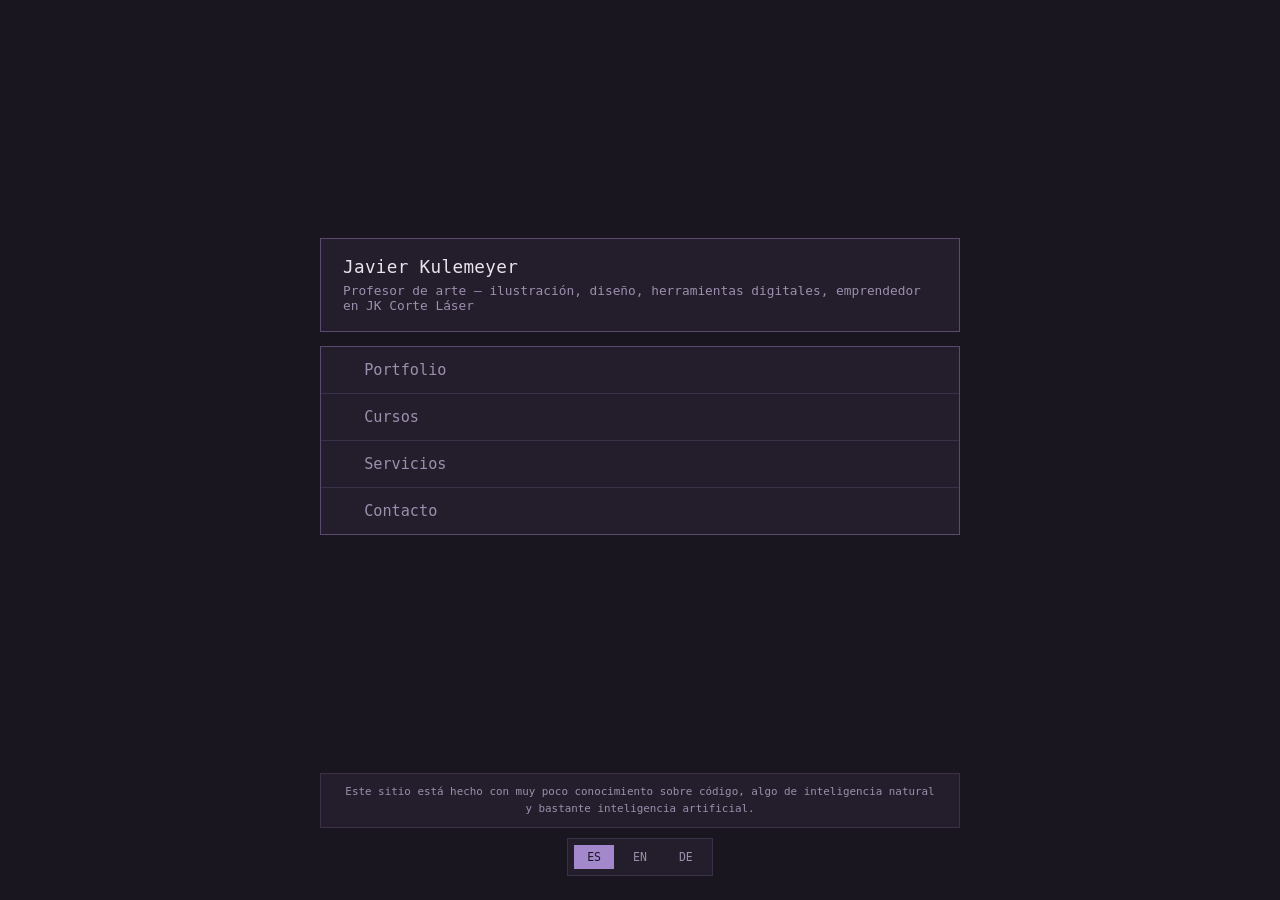
<file: index.html>
<!DOCTYPE html>
<html lang="es">
<head>
<meta charset="UTF-8">
<meta name="viewport" content="width=device-width, initial-scale=1, viewport-fit=cover">
<title>Javier — Arte y diseño</title>
<link rel="stylesheet" href="style.css">
</head>
<body>
  <div class="page">
    <div class="frame">
      <header class="name-plate">
        <h1>Javier Kulemeyer</h1>
        <p data-i18n="subtitle">Profesor de arte — ilustración, diseño, herramientas digitales, emprendedor en JK Corte Láser</p>
      </header>
      <nav class="window">
        <ul>
          <li><a href="portfolio.html"><span class="cursor">▸</span><span data-i18n="navPortfolio">Portfolio</span></a></li>
          <li><a href="cursos.html"><span class="cursor">▸</span><span data-i18n="navCursos">Cursos</span></a></li>
          <li><a href="servicios.html"><span class="cursor">▸</span><span data-i18n="navServicios">Servicios</span></a></li>
          <li><a href="contact.html"><span class="cursor">▸</span><span data-i18n="navContacto">Contacto</span></a></li>
        </ul>
      </nav>
    </div>
  </div>

  <footer class="site-footer">
    <div class="lang-box">
      <p class="lang-phrase" data-i18n="footerPhrase">Este sitio está hecho con muy poco conocimiento sobre código, algo de inteligencia natural y bastante inteligencia artificial.</p>
    </div>
    <div class="lang-buttons">
      <button type="button" data-lang="es">ES</button>
      <button type="button" data-lang="en">EN</button>
      <button type="button" data-lang="de">DE</button>
    </div>
  </footer>

  <script src="script.js"></script>
</body>
</html>
</file>
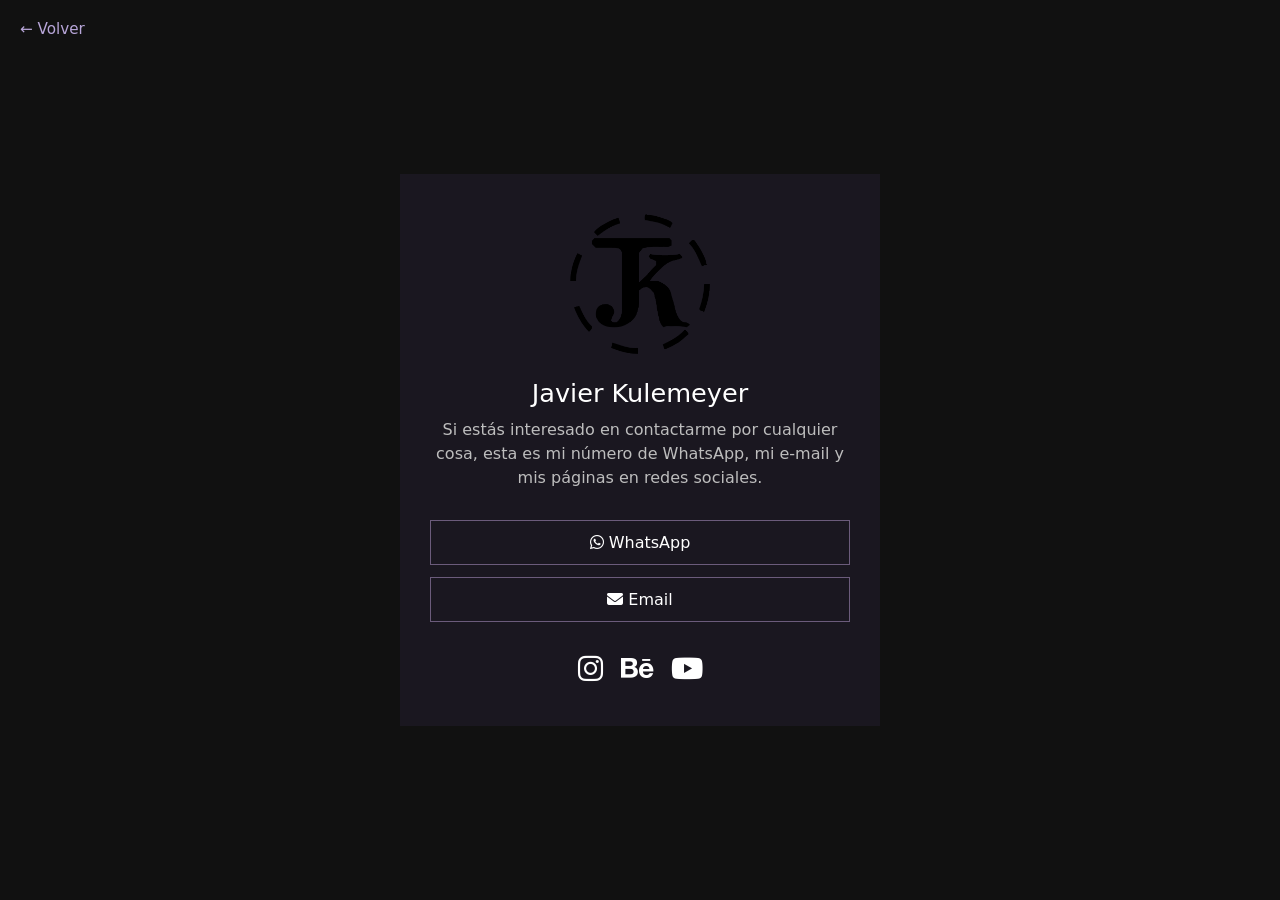
<file: contact.html>
<!DOCTYPE html>
<html lang="es">
<head>
  <meta charset="UTF-8">
  <meta name="viewport" content="width=device-width, initial-scale=1.0">
  <title>Contacto - Javier Kulemeyer</title>
  <link rel="stylesheet" href="https://cdnjs.cloudflare.com/ajax/libs/font-awesome/6.5.1/css/all.min.css">
  <style>
    * {
      box-sizing: border-box;
      margin: 0;
      padding: 0;
    }

    body {
      background: #111;
      color: #fff;
      font-family: system-ui, -apple-system, sans-serif;
      min-height: 100vh;
      display: flex;
      flex-direction: column;
      align-items: center;
      justify-content: center;
      padding: 40px 20px;
    }

    .volver {
      position: absolute;
      top: 20px;
      left: 20px;
      color: #b8a6d9;
      text-decoration: none;
      font-size: 0.95rem;
    }

    .volver:hover {
      color: #fff;
    }

    .contacto {
      max-width: 480px;
      width: 100%;
      text-align: center;
      background: #1a1720;
      padding: 40px 30px;
    }

    .foto {
      width: 140px;
      height: 140px;
      object-fit: cover;
    
      border-radius: 50%;
      margin-bottom: 20px;
    }

    h1 {
      font-size: 1.6rem;
      font-weight: 500;
      margin-bottom: 10px;
    }

    .descripcion {
      color: #bdbdbd;
      line-height: 1.5;
      margin-bottom: 30px;
    }

    .opciones {
      display: flex;
      flex-direction: column;
      gap: 12px;
      margin-bottom: 30px;
    }

    .opciones a {
      color: #fff;
      text-decoration: none;
      border: 1px solid #6b5b7b;
      padding: 12px;
      transition: background 0.2s;
    }

    .opciones a:hover {
      background: #3a3345;
    }

    .redes {
      display: flex;
      justify-content: center;
      gap: 18px;
    }

    .redes a {
      color: #fff;
      font-size: 1.8rem;
      transition: color 0.2s;
    }

    .redes a:hover {
      color: #b8a6d9;
    }
  </style>
</head>
<body>

  <a href="index.html" class="volver">← Volver</a>

  <main class="contacto">
    <img src="assets/logo jk sin texto.png" alt="Foto de Javier Kulemeyer" class="foto">

    <h1>Javier Kulemeyer</h1>
   <p class="descripcion" data-i18n="contactoDescripcion">Si estás interesado en contactarme por cualquier cosa, esta es mi número de WhatsApp, mi e-mail y mis páginas en redes sociales.</p>

    <div class="opciones">
      <a href="aca va el link1" target="_blank" rel="noopener">
        <i class="fa-brands fa-whatsapp"></i> WhatsApp
      </a>
      <a href="mailto:aca va el link2">
        <i class="fa-solid fa-envelope"></i> Email
      </a>
    </div>

    <div class="redes">
      <a href="aca va el link3" target="_blank" rel="noopener" aria-label="Instagram">
        <i class="fa-brands fa-instagram"></i>
      </a>
      <a href="aca va el link4" target="_blank" rel="noopener" aria-label="Behance">
        <i class="fa-brands fa-behance"></i>
      </a>
      <a href="aca va el link5" target="_blank" rel="noopener" aria-label="YouTube">
        <i class="fa-brands fa-youtube"></i>
      </a>
    </div>
  </main>

</body>
</html>
</file>
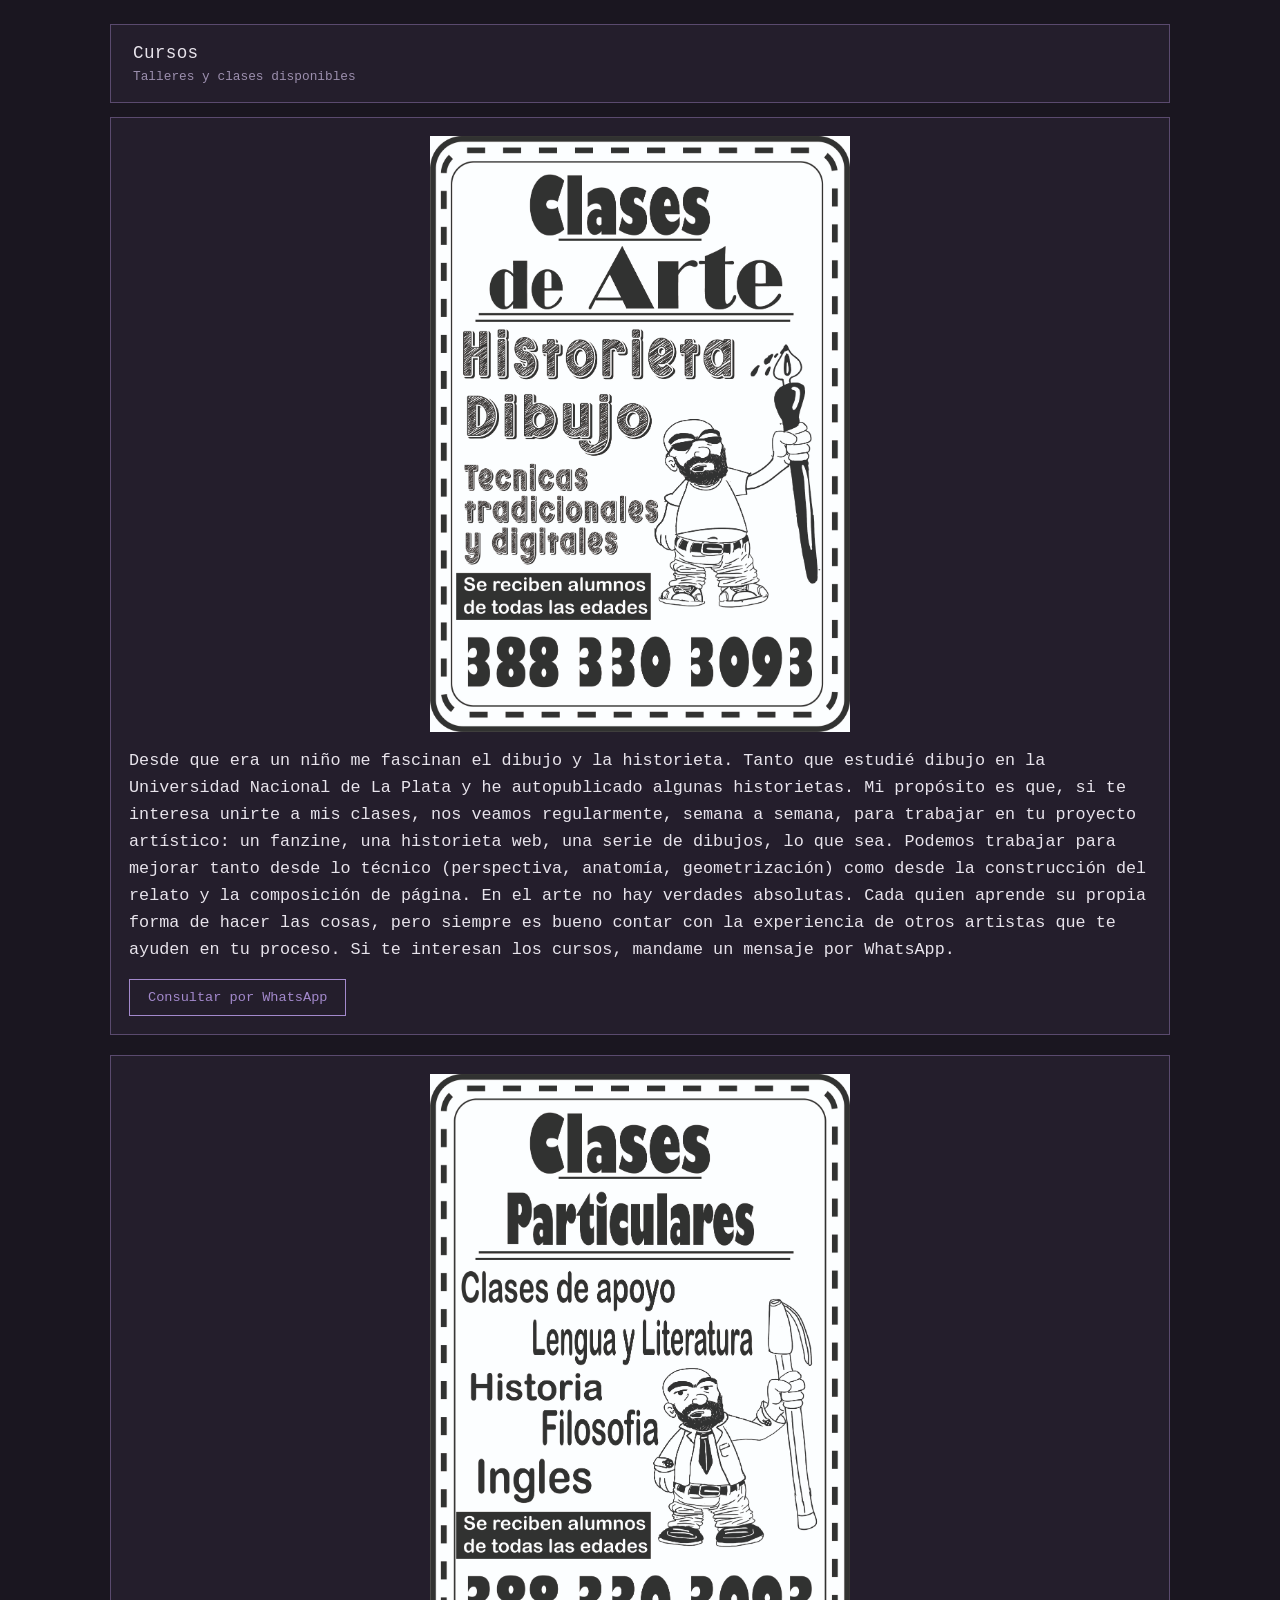
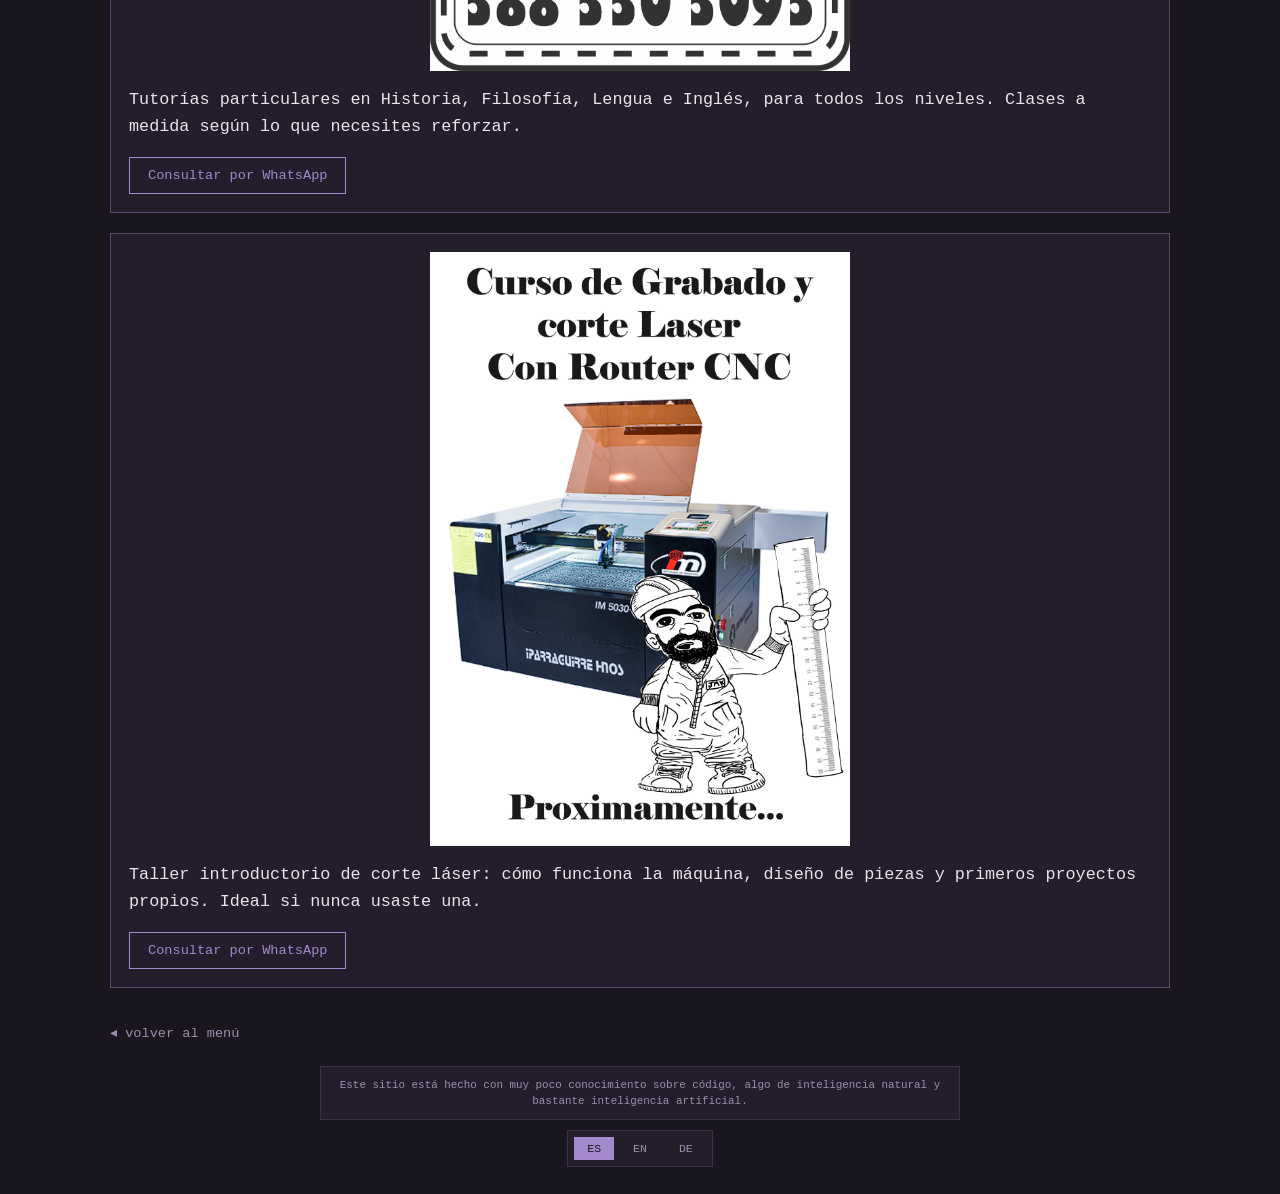
<file: cursos.html>
<!DOCTYPE html>
<html lang="es">
<head>
<meta charset="UTF-8">
<meta name="viewport" content="width=device-width, initial-scale=1, viewport-fit=cover">
<title>Cursos — Javier Kulemeyer</title>
<link rel="stylesheet" href="style.css">
</head>
<body>
  <div class="page">
    <div class="frame frame-wide">
      <header class="name-plate">
        <h1 data-i18n="cursosTitle">Cursos</h1>
        <p data-i18n="cursosSubtitle">Talleres y clases disponibles</p>
      </header>

      <section class="course">
        <img class="course-flyer" src="assets/   cursos/flyer de arte.jpg" alt="Flyer: curso de dibujo">
        <p class="course-text">
Desde que era un niño me fascinan el dibujo y la historieta. Tanto que estudié dibujo en la Universidad Nacional de La Plata y he autopublicado algunas historietas.
Mi propósito es que, si te interesa unirte a mis clases, nos veamos regularmente, semana a semana, para trabajar en tu proyecto artístico: un fanzine, una historieta web, una serie de dibujos, lo que sea. Podemos trabajar para mejorar tanto desde lo técnico (perspectiva, anatomía, geometrización) como desde la construcción del relato y la composición de página. En el arte no hay verdades absolutas. Cada quien aprende su propia forma de hacer las cosas, pero siempre es bueno contar con la experiencia de otros artistas que te ayuden en tu proceso.
Si te interesan los cursos, mandame un mensaje por WhatsApp.
        </p>
        <a class="wsp-button" href="https://wa.me/5493883303093?text=Hola%2C%20estoy%20interesado%20en%20el%20curso%20de%20dibujo" target="_blank" rel="noopener">
          <span data-i18n="wspButton">Consultar por WhatsApp</span>
        </a>
      </section>

      <section class="course">
        <img class="course-flyer" src="assets/   cursos/flyer clases particulares.jpg" alt="Flyer: tutorías">
        <p class="course-text">
          Tutorías particulares en Historia, Filosofía, Lengua e Inglés, para
          todos los niveles. Clases a medida según lo que necesites reforzar.
        </p>
        <a class="wsp-button" href="https://wa.me/5493883303093?text=Hola%2C%20estoy%20interesado%20en%20las%20tutor%C3%ADas" target="_blank" rel="noopener">
          <span data-i18n="wspButton">Consultar por WhatsApp</span>
        </a>
      </section>

      <section class="course">
        <img class="course-flyer" src="assets/   cursos/Flyer CNC.jpg" alt="Flyer: taller de corte láser">
        <p class="course-text">
          Taller introductorio de corte láser: cómo funciona la máquina, diseño
          de piezas y primeros proyectos propios. Ideal si nunca usaste una.
        </p>
        <a class="wsp-button" href="https://wa.me/5493883303093?text=Hola%2C%20estoy%20interesado%20en%20el%20taller%20de%20corte%20l%C3%A1ser" target="_blank" rel="noopener">
          <span data-i18n="wspButton">Consultar por WhatsApp</span>
        </a>
      </section>

      <a class="back" href="index.html" data-i18n="back">◂ volver al menú</a>
    </div>
  </div>

  <footer class="site-footer">
    <div class="lang-box">
      <p class="lang-phrase" data-i18n="footerPhrase">Este sitio está hecho con muy poco conocimiento sobre código, algo de inteligencia natural y bastante inteligencia artificial.</p>
    </div>
    <div class="lang-buttons">
      <button type="button" data-lang="es">ES</button>
      <button type="button" data-lang="en">EN</button>
      <button type="button" data-lang="de">DE</button>
    </div>
  </footer>

  <script src="script.js"></script>
</body>
</html>
</file>
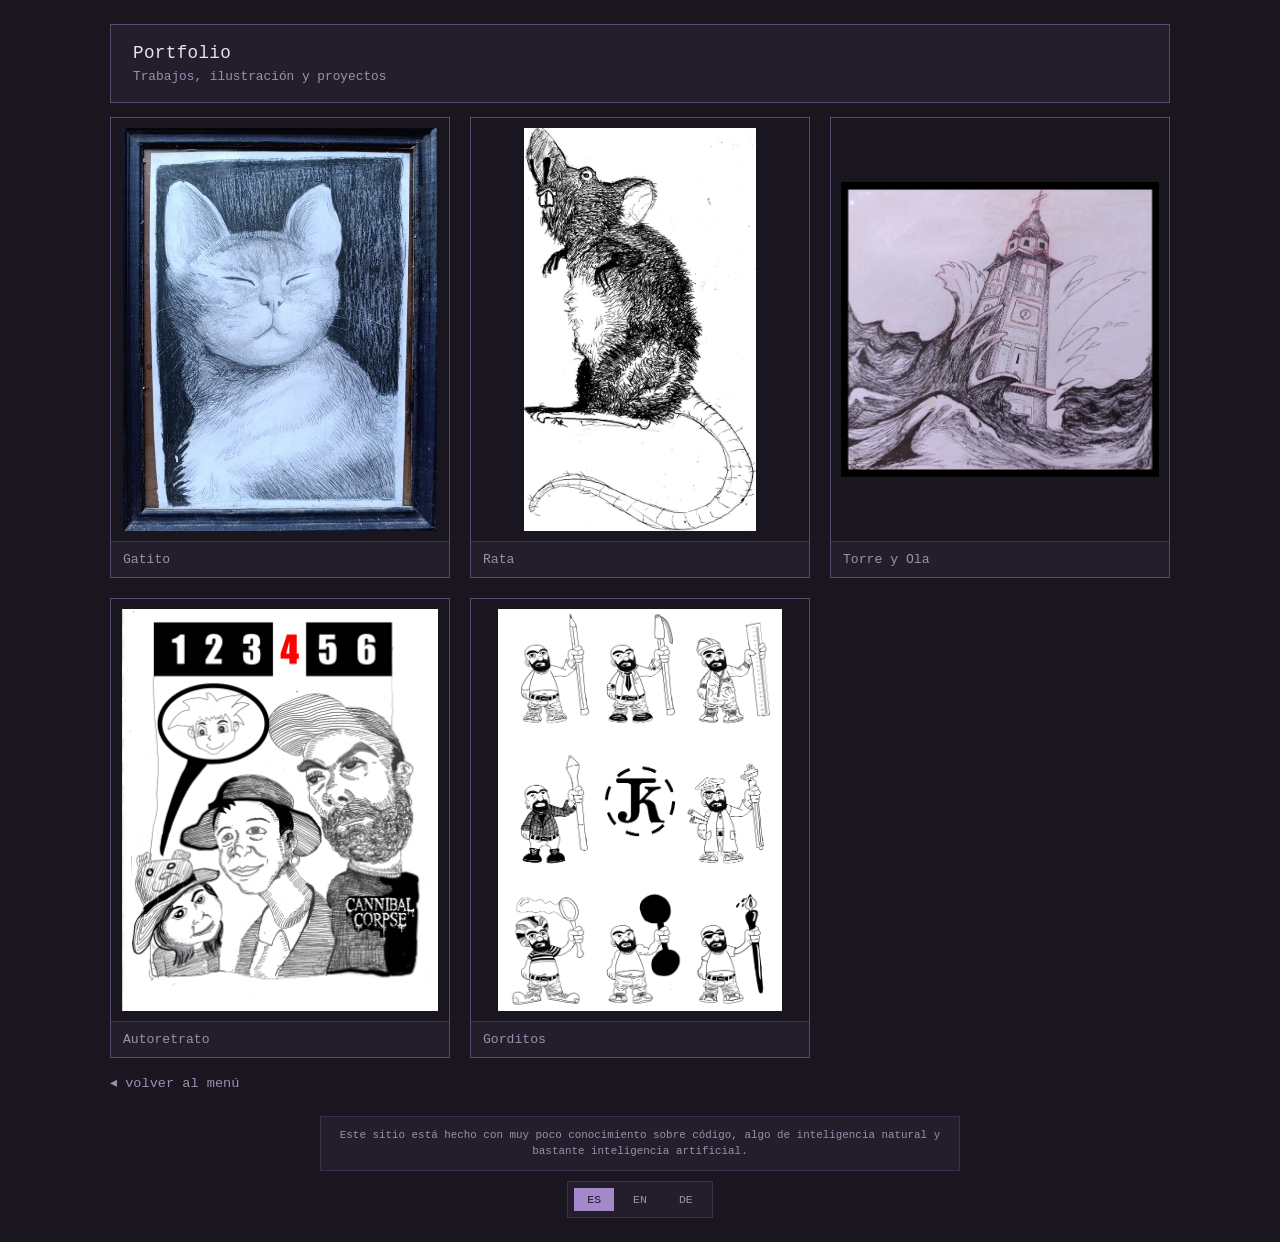
<file: portfolio.html>
<!DOCTYPE html>
<html lang="es">
<head>
<meta charset="UTF-8">
<meta name="viewport" content="width=device-width, initial-scale=1, viewport-fit=cover">
<title>Portfolio — Javier Kulemeyer</title>
<link rel="stylesheet" href="style.css">
</head>
<body>
  <div class="page">
  <div class="frame">
    <div class="name-plate">
      <h1 data-i18n="portfolioTitle">Portfolio</h1>
<p data-i18n="portfolioSubtitle">Trabajos, ilustración y proyectos</p>
    </div>

    <div class="gallery">
      <a class="card" href="#">
        <img src="assets/portfolio/Gatito.png" alt="Gatito">
        <span class="card-label">Gatito</span>
      </a>
     
      <a class="card" href="#">
        <img src="assets/portfolio/Rata.jpg" alt="Rata">
        <span class="card-label">Rata</span>
      </a>
      <a class="card" href="#">
        <img src="assets/portfolio/torre y ola.png" alt="torre y ola">
        <span class="card-label">Torre y Ola</span>
      </a>
      
       <a class="card" href="#">
        <img src="assets/portfolio/autoretrato.jpg" alt="autorretrato">
        <span class="card-label">Autoretrato</span>
      </a>
       <a class="card" href="#">
        <img src="assets/portfolio/8 en 1.jpg" alt="autorretrato">
        <span class="card-label">Gorditos</span>
      </a>
      <!-- Para agregar otro proyecto, copiá el bloque de arriba (de <a> a </a>)
           y cambiá el nombre del archivo y el texto -->
    </div>

    
    <a class="back" href="index.html" data-i18n="back">◂ volver al menú</a>
    </div>
    </div>

  <footer class="site-footer">
    <div class="lang-box">
      <p class="lang-phrase" data-i18n="footerPhrase">Este sitio está hecho con muy poco conocimiento sobre código, algo de inteligencia natural y bastante inteligencia artificial.</p>
    </div>
    <div class="lang-buttons">
      <button type="button" data-lang="es">ES</button>
      <button type="button" data-lang="en">EN</button>
      <button type="button" data-lang="de">DE</button>
    </div>
  </footer>
     <script src="script.js"></script>
</body>
</html>
</file>
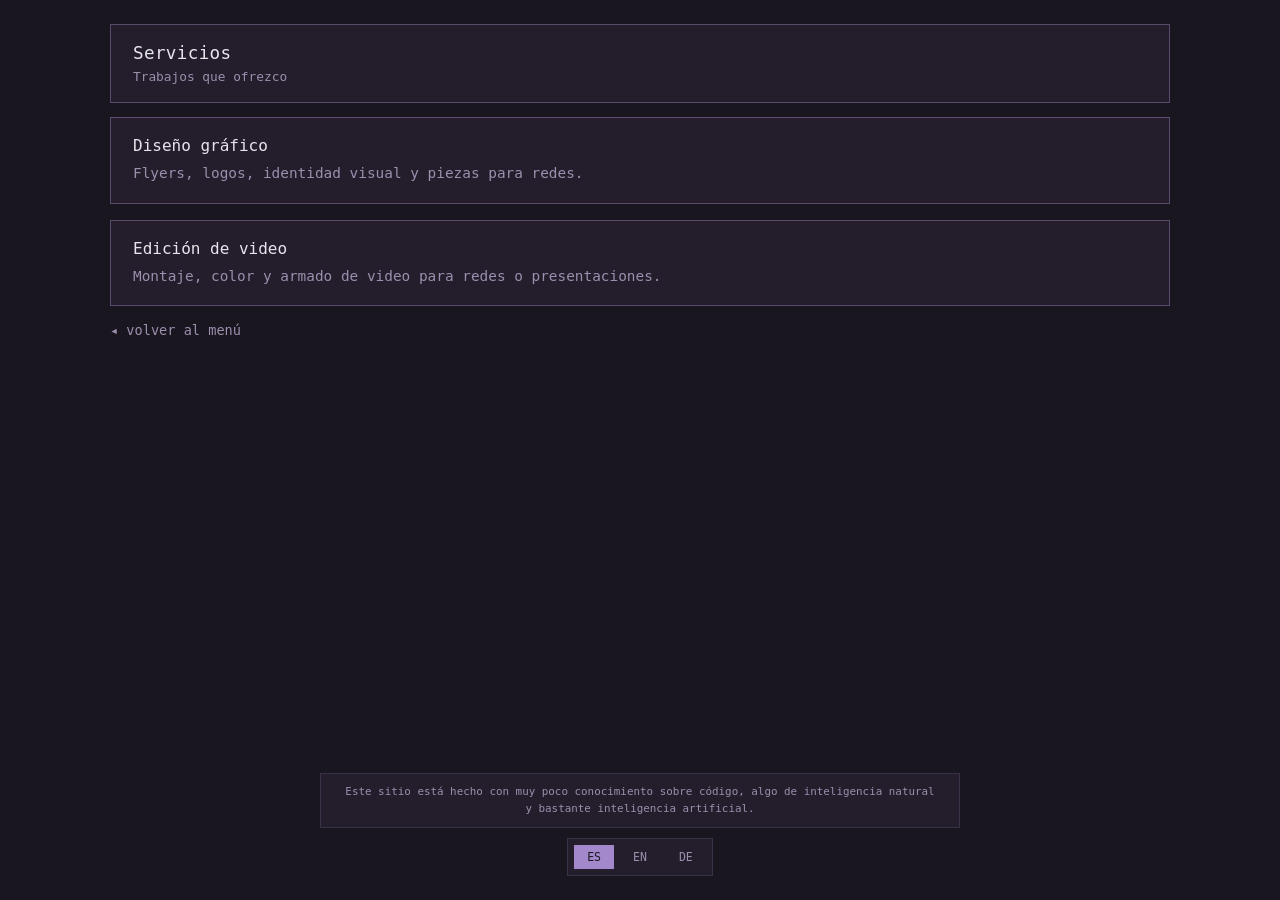
<file: servicios.html>
<!DOCTYPE html>
<html lang="es">
<head>
<meta charset="UTF-8">
<meta name="viewport" content="width=device-width, initial-scale=1, viewport-fit=cover">
<title>Servicios — Javier Kulemeyer</title>
<link rel="stylesheet" href="style.css">
</head>
<body>
  <div class="page">
    <div class="frame frame-wide">
      <header class="name-plate">
        <h1 data-i18n="serviciosTitle">Servicios</h1>
        <p data-i18n="serviciosSubtitle">Trabajos que ofrezco</p>
      </header>

      <div class="service-list">
        <article class="service">
          <h2>Diseño gráfico</h2>
          <p>Flyers, logos, identidad visual y piezas para redes.</p>
        </article>

        <article class="service">
          <h2>Edición de video</h2>
          <p>Montaje, color y armado de video para redes o presentaciones.</p>
        </article>

        <!-- Para agregar otro servicio, copiá el bloque de arriba
             (de <article> a </article>) y cambiá el título y la descripción -->
      </div>

      <a class="back" href="index.html" data-i18n="back">◂ volver al menú</a>
    </div>
  </div>

  <footer class="site-footer">
    <div class="lang-box">
      <p class="lang-phrase" data-i18n="footerPhrase">Este sitio está hecho con muy poco conocimiento sobre código, algo de inteligencia natural y bastante inteligencia artificial.</p>
    </div>
    <div class="lang-buttons">
      <button type="button" data-lang="es">ES</button>
      <button type="button" data-lang="en">EN</button>
      <button type="button" data-lang="de">DE</button>
    </div>
  </footer>

  <script src="script.js"></script>
</body>
</html>
</file>
<file: style.css>
:root{
  --bg:#1a1620;
  --panel:#241e2c;
  --border:#5a4a6e;
  --border-dim:#3a3048;
  --text:#e8e4ec;
  --text-dim:#9c8fae;
  --accent:#a389cc;
}

*{box-sizing:border-box;}

html,body{
  margin:0;
  min-height:100%;
  background:var(--bg);
  color:var(--text);
  font-family:'JetBrains Mono','Space Mono',monospace;
}

body{
  display:flex;
  flex-direction:column;
  min-height:100vh;
  min-height:100dvh;
  padding:24px;
  padding-top:calc(24px + env(safe-area-inset-top, 0px));
  padding-bottom:calc(24px + env(safe-area-inset-bottom, 0px));
}

/* envuelve el contenido principal de cada página (menú, portfolio, cursos);
   ocupa todo el espacio libre, así el footer queda siempre al pie */
.page{
  flex:1;
  display:flex;
  align-items:center;
  justify-content:center;
}

.frame{
  width:100%;
  max-width:640px;
}

.name-plate{
  border:1px solid var(--border);
  background:var(--panel);
  padding:18px 22px;
  margin-bottom:14px;
}

.name-plate h1{
  margin:0;
  font-size:1.1rem;
  font-weight:500;
  letter-spacing:0.02em;
}

.name-plate p{
  margin:6px 0 0;
  font-size:0.8rem;
  color:var(--text-dim);
}

nav.window{
  border:1px solid var(--border);
  background:var(--panel);
}

nav.window ul{
  list-style:none;
  margin:0;
  padding:0;
}

nav.window li{
  border-bottom:1px solid var(--border-dim);
}

nav.window li:last-child{
  border-bottom:none;
}

nav.window a{
  display:flex;
  align-items:center;
  gap:12px;
  padding:14px 22px;
  color:var(--text-dim);
  text-decoration:none;
  font-size:0.95rem;
  transition:background 0.12s ease, color 0.12s ease;
}

nav.window a .cursor{
  opacity:0;
  color:var(--accent);
  transition:opacity 0.12s ease;
}

nav.window a:hover,
nav.window a:focus-visible{
  background:rgba(163,137,204,0.08);
  color:var(--text);
  outline:none;
}

nav.window a:hover .cursor,
nav.window a:focus-visible .cursor{
  opacity:1;
}

/* pie de página: frase y botones de idioma, siempre al fondo */
.site-footer{
  width:100%;
  display:flex;
  flex-direction:column;
  align-items:center;
  gap:10px;
  margin-top:24px;
}

.lang-box{
  width:100%;
  max-width:640px;
  border:1px solid var(--border-dim);
  background:var(--panel);
  padding:10px 18px;
  text-align:center;
}

.lang-phrase{
  margin:0;
  font-size:0.68rem;
  color:var(--text-dim);
  line-height:1.5;
}

.lang-buttons{
  display:flex;
  gap:6px;
  border:1px solid var(--border-dim);
  background:var(--panel);
  padding:6px;
}

.lang-buttons button{
  font:inherit;
  font-size:0.72rem;
  color:var(--text-dim);
  background:transparent;
  border:1px solid transparent;
  padding:4px 12px;
  cursor:pointer;
  transition:border-color 0.12s ease, color 0.12s ease;
}

.lang-buttons button:hover{
  color:var(--text);
  border-color:var(--border);
}

.lang-buttons button.active{
  color:var(--bg);
  background:var(--accent);
}

/* ---------- Cursos: flyer + texto + botón de WhatsApp ---------- */

.course{
  border:1px solid var(--border);
  background:var(--panel);
  padding:18px;
  margin-bottom:20px;
}

.course-flyer{
  display:block;
  width:100%;
  max-width:420px;
  margin:0 auto 16px;
}

.course-text{
  margin:0 0 16px;
  font-size:1.05rem;
  line-height:1.6;
  color:var(--text);
}

.wsp-button{
  display:inline-block;
  border:1px solid var(--accent);
  color:var(--accent);
  text-decoration:none;
  font-size:0.85rem;
  padding:10px 18px;
  transition:background 0.12s ease, color 0.12s ease;
}

.wsp-button:hover{
  background:var(--accent);
  color:var(--bg);
}

/* ---------- Servicios ---------- */

.service-list{
  display:grid;
  gap:16px;
}

.service{
  border:1px solid var(--border);
  background:var(--panel);
  padding:18px 22px;
}

.service h2{
  margin:0 0 8px;
  font-size:1rem;
  font-weight:500;
  color:var(--text);
}

.service p{
  margin:0;
  font-size:0.9rem;
  color:var(--text-dim);
  line-height:1.5;
}

.back{
  display:inline-block;
  margin-top:16px;
  color:var(--text-dim);
  text-decoration:none;
  font-size:0.85rem;
}

.back:hover{
  color:var(--text);
}

/* ---------- Portfolio (páginas que tienen una .gallery) ---------- */

/* arriba en vez de centrado vertical, para que crezca hacia abajo */
.page:has(.gallery, .frame-wide){
  align-items:flex-start;
}

/* marco más ancho: portfolio (3 columnas), cursos y servicios */
.frame:has(.gallery),
.frame-wide{
  max-width:1060px;
}

/* grilla de tarjetas del mismo tamaño; cada dibujo se escala para entrar entero */
.gallery{
  display:grid;
  grid-template-columns:repeat(auto-fill, minmax(min(100%, 300px), 1fr));
  gap:20px;
}

.card{
  display:block;
  border:1px solid var(--border);
  background:var(--panel);
  text-decoration:none;
  overflow:hidden;
  transition:border-color 0.12s ease;
}

.card:hover{
  border-color:var(--accent);
}

.card img{
  display:block;
  width:100%;
  aspect-ratio:4/5;      /* mismo alto para todas las tarjetas */
  object-fit:contain;    /* el dibujo entra completo, sin recorte */
  padding:10px;
  background:var(--bg);
}

.card-label{
  display:block;
  padding:10px 12px;
  font-size:0.82rem;
  color:var(--text-dim);
  border-top:1px solid var(--border-dim);
}

/* ---------- Visor de imagen (lightbox) ---------- */

.lightbox{
  position:fixed;
  inset:0;
  z-index:100;
  display:none;
  flex-direction:column;
  align-items:center;
  justify-content:center;
  gap:12px;
  padding:24px;
  padding-top:calc(24px + env(safe-area-inset-top, 0px));
  padding-bottom:calc(24px + env(safe-area-inset-bottom, 0px));
  background:rgba(14,10,18,0.94);
}

.lightbox.open{
  display:flex;
}

.lightbox img{
  max-width:100%;
  max-height:calc(100vh - 140px);
  max-height:calc(100dvh - 140px);
  object-fit:contain;
  border:1px solid var(--border);
  background:var(--panel);
}

.lightbox-bar{
  display:flex;
  gap:18px;
  align-items:center;
  font-size:0.8rem;
  color:var(--text-dim);
}

.lightbox-bar a{
  color:var(--accent);
  text-decoration:none;
}

.lightbox-bar a:hover{
  color:var(--text);
}

.lightbox-close{
  position:absolute;
  top:calc(16px + env(safe-area-inset-top, 0px));
  right:16px;
  background:var(--panel);
  border:1px solid var(--border);
  color:var(--text);
  font:inherit;
  font-size:0.8rem;
  padding:8px 12px;
  cursor:pointer;
}

.lightbox-close:hover{
  border-color:var(--accent);
}
</file>
